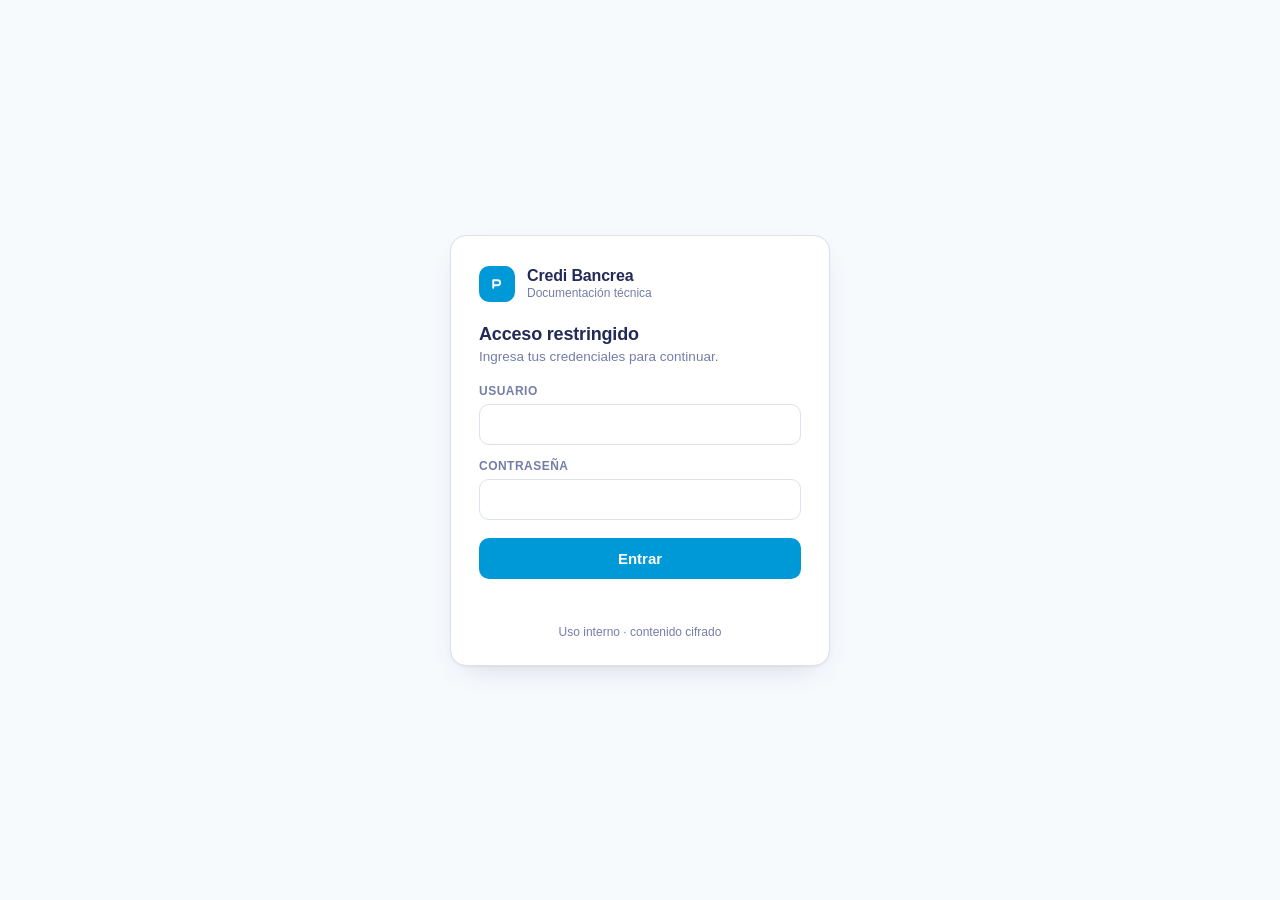
<file: index.html>
<!doctype html>
<html lang="es">
<head>
<meta charset="utf-8">
<meta name="viewport" content="width=device-width, initial-scale=1">
<meta name="robots" content="noindex, nofollow">
<title>Credi Bancrea · Acceso</title>
<link rel="icon" href="data:image/svg+xml,%3Csvg xmlns='http://www.w3.org/2000/svg' viewBox='0 0 64 64'%3E%3Crect width='64' height='64' rx='14' fill='%230099D8'/%3E%3Cpath d='M20 44V20h14a8 8 0 0 1 0 16H20' fill='none' stroke='%23fff' stroke-width='6' stroke-linecap='round' stroke-linejoin='round'/%3E%3C/svg%3E">
<style>
  :root { --azul:#0099D8; --navy:#242A57; --lima:#A4CD39; --gris:#757DA8; --bg:#F7FAFD; --card:#fff; --line:#DCE0EF; --ink:#242A57; --err:#CC3B3B; }
  @media (prefers-color-scheme: dark) {
    :root:not([data-theme="light"]) { --bg:#0F1320; --card:#171E31; --line:#262E47; --ink:#E6E9F4; --navy:#E6E9F4; --gris:#9AA3C4; }
  }
  :root[data-theme="dark"] { --bg:#0F1320; --card:#171E31; --line:#262E47; --ink:#E6E9F4; --navy:#E6E9F4; --gris:#9AA3C4; }
  * { box-sizing:border-box; }
  html,body { height:100%; }
  body { margin:0; background:var(--bg); color:var(--ink); font-family:Inter,-apple-system,"Segoe UI",Roboto,Helvetica,Arial,sans-serif; display:grid; place-items:center; padding:24px; -webkit-font-smoothing:antialiased; }
  .box { width:100%; max-width:380px; background:var(--card); border:1px solid var(--line); border-radius:16px; padding:30px 28px 26px; box-shadow:0 1px 2px rgba(36,42,87,.06),0 12px 32px -14px rgba(36,42,87,.2); }
  .brand { display:flex; align-items:center; gap:12px; margin-bottom:22px; }
  .mark { width:36px; height:36px; border-radius:10px; background:var(--azul); display:grid; place-items:center; flex:none; }
  .mark svg { width:20px; height:20px; }
  .brand b { display:block; font-size:16px; letter-spacing:-.01em; color:var(--navy); }
  .brand small { display:block; font-size:12px; color:var(--gris); margin-top:1px; }
  h1 { font-size:18px; font-weight:600; margin:0 0 4px; color:var(--navy); letter-spacing:-.01em; }
  p.sub { margin:0 0 20px; font-size:13.5px; color:var(--gris); }
  label { display:block; font-size:12px; font-weight:600; color:var(--gris); letter-spacing:.04em; text-transform:uppercase; margin:0 0 6px; }
  input { width:100%; font:inherit; font-size:15px; color:var(--ink); background:transparent; border:1px solid var(--line); border-radius:10px; padding:11px 12px; margin-bottom:14px; outline:none; }
  input:focus { border-color:var(--azul); box-shadow:0 0 0 3px rgba(0,153,216,.18); }
  button { width:100%; font:inherit; font-weight:600; font-size:15px; color:#fff; background:var(--azul); border:0; border-radius:10px; padding:12px; cursor:pointer; margin-top:4px; }
  button:hover { background:#0084BB; } button:disabled { opacity:.6; cursor:progress; }
  button:focus-visible { outline:2px solid var(--navy); outline-offset:3px; }
  .err { min-height:18px; font-size:13px; color:var(--err); margin:10px 0 0; }
  .foot { margin-top:18px; font-size:12px; color:var(--gris); text-align:center; }
  .hidden { display:none; }
  .spin { text-align:center; color:var(--gris); font-size:14px; }
</style>
</head>
<body>
  <main class="box" id="box">
    <div class="brand">
      <span class="mark" aria-hidden="true"><svg viewBox="0 0 64 64" fill="none"><path d="M20 44V20h14a8 8 0 0 1 0 16H20" stroke="#fff" stroke-width="6" stroke-linecap="round" stroke-linejoin="round"/></svg></span>
      <span><b>Credi Bancrea</b><small>Documentación técnica</small></span>
    </div>
    <div id="spin" class="spin hidden">Verificando sesión…</div>
    <form id="f" autocomplete="off">
      <h1>Acceso restringido</h1>
      <p class="sub">Ingresa tus credenciales para continuar.</p>
      <label for="u">Usuario</label>
      <input id="u" name="u" inputmode="numeric" autocomplete="username" required>
      <label for="p">Contraseña</label>
      <input id="p" name="p" type="password" autocomplete="current-password" required>
      <button id="b" type="submit">Entrar</button>
      <div class="err" id="e" role="alert"></div>
    </form>
    <div class="foot">Uso interno · contenido cifrado</div>
  </main>

<script>
(function () {
  var USER_HASH = "b869414a80553486cbe69006080984d36896a671c5249d7086890b59acc8eb8e";
  var SALT = "Uo6McItUBMXsmYdI359rFg==", IV = "aIXXueM9Gk9CdmC1", CT = "esN6kWhi/NdhHUaZi/[base64]/KemKIYo9BOOeZagitKhwZbsJ7okDwL3He6BkniKF11EcYkaK0ZU8RdyNJmQvfqgYrDfsmzgWnoHSG3eX3DRz1MSqpm2w71VA7mkOWADVoK0n52JsPhJNqlPpZJuaMiPZR2PvLNzA/ZpEEaJaORx2k7NLlicG0a8zpMoHP9ucH1z0zsK9Tk91LJfEXpW2Ppy0soLQrpFJjkW/ik/S8acOcFRU03bkRp0OhqYAf5W6h5IaoAAlGLfA86WXWkkFIyyS/JbQW4hyAymOdHeimA/Otknh7aRsVxk/c2d+6r3DqaLDipYbUS046LzrENj1QqSPknG2zc7FVz29hYfEbmYk+QEDdEHHM/8WzKSJ3dryx5YPdgn8wtt9ylm5ck+SmGeTAqv9D4B8NZysUMB8thuj1i5d9oKJ1XuWvXJeICUQS6TtIJ80tCuSvrQ6ZQorKmqQvFbCHgzcUNV1ddI/gk9WSdAUugM9ULmYmlYMe+C8wRJeCNsptC35lYxY1kNbPYmMUdpk8xJJNbTIUzd9bDYSgw1TelReJN42bkuhswsOZPO+1iObEslGuyD76k/iuN/+KNxFfnatBABCa6XN4RLB88uGURnZeDpW2L+Eh7govEYxRMgcfytg1XcfE6rTaHRVf50w07+wNWKR/SI1XzG127EZDv8KWwgRECeHjJU/ANN73Nw86RKj0RMvMpiTOQNwEYx0d7flY3eRnkvLk/JqVLNYC7hwTAp0nk+gaE1mHQq4MzS1kVZ5IrOj4jvkOuI/PT3DlqBj5ivnlebaZU6dw7tL6kFJuxn+q6V4KaPC1gwDuiH0dUppdzjNIMFG5yVjGKAlv5WAqAt4r7sJuvjixkZg4X+um7jDlS8Zn7JQ7iBuufwzvIFnqNiUvtSA0j2jGsSK3dm65aqcjzLOb6pJS0TXlxZ27zwVnq8JFjcnAGd//[base64]/n7CvJOkJDJGvknoENe/xIZ1BVJx/MSjcnTvAP94s+2pbYxP/rhPr/zqeIlQLgdoyYFXPVJ0Q+S4NkIBcEwzHUFhbyTD8QcGzZ04/kqNmH9fPgxZxmCuwWc2lkHKY4qYlqo9tIUkEHcP+f02BfR2ESY76D0iVuRNhxSg53/NknGHgbqIBhJntLVO1AIHQ6TKr2au8ONAhoM56LPM6afiQF9r8DWpYhwKic6Ixxn+bk65kwGOgj8qg/o6mgy8mHsneMhgvdVHFzsDSiATI+ikZpHBEX/+6rvl6fifZmHd6GxanRvUCS8yeKZI8CCKkR59U1ffGA8BC9+bcw4uJtuOyuok8dCH5LJkRiwQ7kmkbwoUuktx+OhCMoYXU6u+zh2dY/4X2dz1/[base64]/tveXJFtQGlaObAM5gzM+mZjMO4E6nyWx8bepk0Iy2ILVVozm69M6qrb2alIL3ABNU47emtbNuoI2lBYNNVJ7MgZpFYBrt55YFT90UC4lhl5U7s7G9mVXvakLF9mItscI3K9ItGQc7wGgNu1aJiI/xmcULYpFkRUSGS4j10YJ3PZ1zWg7Tsmakq6mACHNNrKfm15sVXMjg5lUN1OTCpu3GpQwelwaCifKk1M8qV6UG5E2NfFAxZt+yQTioVcIH687sbIeBL9r2Evv5BVjrIFtj2zc1CM2usU4crVqXWxDPPBLKBKfsiN1Adk79x99wg1kq7bvnBj/[base64]/TY/NnpPcZzNln673CAo77MnefL6eSWza4T+SLoS2AlMaXG8bAC5BxIbSxfoN8JgTsQDM1qV4/7gfTrbkg8llpgG2NUT6pmQQcTkpfNDTjb1o4K4sDATSZmFuxMyTh5M68Q5PuVOPA+zUMkMr6YLduzfN9drTMWV754Dn9wGvMdYMVfkb6lvEpM3K1/YoEC11liIbj8KI5HZXTvnluDrxw50VZFHcmj+xkXUrRxLIUWGnYQ9N0uHJtMZ4vnr12/GOcUtAb53jHqEl3dm8YH5fGn50PvgJrsd1tkvMFlt36snR79jOr8kkW5O+15XTmINLQpTF5Qw5J5EqlZWP7dp17XiloCDjb9Cm8zjq4qKrvJsP65qDhSlfe9p5XpKLZEgofFVk3Fw7IxBWpuUe27tX921OQJx87sXtilmTVzALCE6tfRYH+zvRNqEQq2/BVjOvNT36Ph8E8OynMTwrErmnFIMO/FHVxmIeAi1W6G08L7yIbjeetm0JDbB/CzsmFBRks6TT36Ecu5SCOfDZJPtjGdZiruPtrVZ2mrF8Ct7uccixKCTVsts5eZsAABhu/2L3aA7lptXYE/DSbLYCUlQGSOdMABjX867HViUuLsxIapB6lBu2YbpFb8S3Fsa37jPqI2uFdrTtW8RbDnsRf4+LQPGYg4zPw8Wz8/[base64]/wVFrorPjwM+yj8K5G/at5EFbaWG9yQjRrjnbrTcgBGK5vUta4gzYxa/[base64]/0P6hrdAkMtMyc2AnjnBY3YfblLXmsW7C37o0/ytQwiexbFf907igOhgYiiuLCAE79fYoXATFgHTQk3SYzYKxlY6/IC5hN9dOA6gLjbNArUtSEu1DZbekSBl9057u+F23TmL7ORIpTmRn2/WXZgjoocF0jBZz1tWQ5erfnDRDH9Ie8rYKeSCG16txYpYzQpl//uw06UvPZGSz4Nfd4ZU4bZ1eCQy7LJkeSNhSqH/cjTb3W2a6f0DkNLaF2SLyoWF8gRdN3Bv7T6ztELCPKP5xEuOsxvWj1CHErT/DMGyB5Ddfgdu1B7YJRE3ihSuLbCK+DW/zflZp+ul6oWaibdv8H3uP8IUVnToM3zIB7YO7ZKGxU7egsbUbCUIsGNgqv+9JVHHighajR+3cEmJ8NRBiUeqH++FHmqzs/yxBmaCN4o4r8y2gfyHDrkacJ8xRDdMkT5oMKd7Uwg40BJugwD4qXW71/OL+zqrff2eYZkuT3qq9Tdkum64gvdswfwgGEmfn/3Jm7UaWWODEk05ohmZP0WutWAz1Xy5BUq5balG462L7G0a7Qe7ph5eaSc1uM+TRx6PwgZE9zuNjH5+mNkxYHHb6CsxIjCcAetBQ/hiCnz4MTm/fyyfnN7LUdTjpOjCXyiI8Gdg1FDfa6iY9e+5WeXfVKapdbqlmTV1MaCGClvCMA0ERdU3HRbwbw6ETn9kRfdXcbXgbYkaXj+Ck7FS8/9RQyXhIzjznuIjM3UpWZQBKJw3HyCc+RJejgRnIjccASXkxXTXLHY1uy1H/4A04cIkXIWTHkCNUAPCYCpWQbb0HsDzYIZFIhreb/uHrYPFmQAF79RClgHy9FQmXvb/BqQOrVZAcoIsqo57Kt4/XHERdqNpeXsKZwVQ31LG5J7pz5cnHYuu7wW5/u409tzN9PduRl8tuwB0SX9ECPGp/oEf8aUpPC6scHti/UQdB12suOdcaQdthYI/L2Ce6Sj9EWDsdOOPZqWrOhmvQ3F4LPoQLyPqZ1OeyFHYVKscwP53anjbBQBK7kBIDI3TOMSK4jppr7zUDOcxP9bMy3fSfZ8fZDIcxQk2Xb6E9duEZTXUDJ8tPxYKh2gjvQxxPitRI98SSOq4dXiA5cgjlCGnMXkWF53LknvvKAYHoNPuUq120/fw3GOvg9Ys9S3PBRLYaig/tJcNETBSoTOQ9uXkDW/rHTkqr+FD+k9fuGUSYL0fX/RpsoZ2bt4LvK6o/wUoXys8AI7tmo8IbF52nHCJU6BZJPZ/4SC7cFg5iNQPfWOHWvlSyat986gzmVgSZIrr+p8RjtRQVm2mvCgiYF1+nApj5D0apQZ+qSibL+HJ/2avxJeetWljdnX3d1A+i6Ntk1PND0kYwLR6lpUldoB+riNDD50Gj+LWb+707aXsuTqRaSRE+rniAzcQwMKUquxTR9BNMKgHom5sLNqaqw2lTD+cxF6rh8qgrPQNorgoQufvay/W+rO/3e0XkFUWsKOSMrmQGgkoPOWQgnYExU4IrFjJQofTczJ9RY9nrBz116SAO4myLzqOjDnmSO5DFkGZNkR+iEuLT7yh/kTeGsWWe3IurkwdvBnPmG8+e6qiTTGdSCFGDG6bMVfiQ8dxIiH/P4ZDFtW1yiloN2plhbYdJgOgE7v7dxx6cpKRVs5cH2b80fPBerK6JpmqKtS7cq25WIQMKVwhZNplFpE+k7H/5Vo2MP3P3028LTnZyn31RDBoIAgGZ6oYV5GFOsBoJYv7LpMlTFDHOvGtMd7igbaXXLI4UP04mAvF4m6Z05VGNYIzcwmD3lIlgN/scISOEj7Co2CwaLrgfoZtDt/ATU+mlvCSFbz+/iXKQp4e3vdnuYNWHB9jJMhhtzTUlicCdeIFefNutUBbSkTlZbfaFQhlf8yXuIjUQn/YBpibXvGNohigaJzYQ6af6hzWxL765ldgkfLKnSi1OEZg2qk3AvjcHwOotn/+kEwUNx5ua5KwrKP6/YceWGdnuJko+xhHfQK+Pd25FuJkydMrQ2VOjGK+rSrqA0qggnq9YrJIt8gUUmjFIkurHuCNI3uwfGHmXXVG1vCOpmyy5FMOBJN58+GLpOtgHQQnA/BMctiZr/jD0eH6EF0l/R81aF1SnY3J8RQbw50qut38RZLphtXv3YbxrbPc3GEt2o7U3zcszumZNGLYb4Xxe+cFImrnFi/rcBOA/bN2oYs5CMxGswNt60C1N6PEWCk0Fdy4+r34bksBYd0BkXrPAgNefQD2lyAyKGs6ytvuJvV7I7ZnBDpttHJ5bqdbnm1E4RkLIqNowsnXPDNjIvs9yeV7s/[base64]/[base64]/g4w957OYS5f2FKQ+deAvQPT5t1Iy08Hl4h6ovbrAquRN3so5GmKUF1JHZN3YgAvsYeWnF9rB2p6i3fRxlO0qfn23ll6Nbtpd9QWg59U1Ba7hOgHDe72N03lu1Pr+xsESXOoi14hMi5NmCQ+FucFuogu2mTfvhC8P1r4VVD0PSFKFYJDIowJnJUObTjJRYU/ayc78xwVU7LALlCSg6K3mhuIMO75Lr0FisPHI1BEmY3yzlsF1UNhktX/mMBHJkLYne6gDd3WvM6ku4Q4Z58ZolJkcw78HwimU4UBUu4uiD2B0/4Q6wQCTS2V675szB/ZEK/CLUsbvO6fc5Tbuc9n7cG6+nGebVaSU1wdQRIU+Kzjrgd7rN/h5j2fPTs+kuNjWZ/kwHJfoNei4StTtqqLPFw2I7YxX/24xHDZrSTdBlQnxyhls7SIJUS5nUJTGnm9+CuRzwL3rZRPmnRNGbsAYihtImwa3IJAnEqUArvKe+oHfGLoGDoywPi+co0CYADR0f0dJ+0fnkdUMOw8DBI6vN/uSMsoYpNjO5T9DTIp7WxCX/OkodcxLW5J9nTE4MmnbSFTDjksq/Jb6ONWCGrNUmn1+OzxCi2JTYS4FyxOQR/hIuN7wYrrfK3uG0MeQ92NTtL6b0TNCTuOJNlIHDzcZmW1N4rHS+wfMWoNKhM/k6RAD5atKR+Flxv6s4Aqg7dryGkRbLXGVMj4snrxM4k73XDZRxeoaNFuZXhI5etcm6BHsrY+livhgdhtQyQoSiDv3WOW8eS2F+kL1Jj5C2jFJ00c2CCv/[base64]/LN9CCW8RDvYIVc0E9VHyiGbNUh7sUSbqddVwVD58l1nR2WiVi8zag8dCq3ixYcSSIUjFPxH12n1LXSCqkOQDUBUKVR2rcjiAWjByKbYq4dJJKwsK3vlmXpKlvwuyyWR53rUo1RtNlDgx7Mx/wZJMPzCSO9OkMtNEqGzJtDqpbXCM5bkGHoUqQQUVygeCKTm1USokwtp6SE0u9QI+rUJmgcJHowfzI6D1IZIxUpJjJq2sEVEuLcBvySJiolJlvZHRHqN80Wezq6AYF1N3cmwUeMjXjLa0EBlNVs/urUX+fBtk6fB+hPDRv6NZ+cGD+1fzAW7oI88glI44OKwFZNlIAN/[base64]/w1TWlVeEdXAzqWvDZC85sPiHXTIlhNaXT0W7FgMBDXCgvgTivNMVbhR+qCwNJcYkX1mgDU9JaFEvkiiejMZ4NpDdsBf66Eqn/CKNErZDCbXrno6rnqBlGwK3i5WXV86Dt3xFn2jOFty6RakpRWYzInKjhRok4HnSLoWVX0v4ijbN+OccgnrPfqY8Spalf/+ShMXkwm26ubTZoqLOnTeOrh1P8sHy+U0h532zB38HBpX7LziF8XkQ5/SU+RqeQpKgKCVAcpZNlxzpB4vOmJrzbX7u/IOU5cIymw78AmZJYs5qCDDCfI8O/cBIsBvH6tRjRJlrrSrFPIgpmeCQ74BUY8QKyO+gAoo9XRM8J3PE3FWsAGl8kYka6kVZMVBs9kmnPIKfFvmkOo5XfNsrJ+ughoK2byiIEAzrJ6W1pWdTOjh4uEUTRGsT9agm65CZkHDwC3IJBaRCOCUY39VddGHl1JD9stxYCUFmKKsbtL/w2JyMcxh+jpkcwlsPDiVnlma88pfjB3ds833t+oRKhXckUMZEA9MIoNt2317eNw4R2+zvd886k82WCvF9PJtSoIyOX8DtmtgtfctLZwSN49eBYR9EJ21yUKClmo4LSNtj76DJzzZvez7dKUqEd4nGfYSUW4Y3ZJfLzahXOzq8hji63H/5GC10zaFUOlkC99usQVWpcDClQYvB1kYDAdLZiznGYaZMC4Oh7g0H3JfxAJMk3bKDC8ER/2U6uR6JpbGvfMmjFKNdGxlt00tsRNFnfraKtO9an/qxiYJOUP6HdUdDNTJFdtByZZe5hMVA8nBveVwyAVdd1NRIzTZBM7TTB4vpbwdQZk2EmnL/Fu1WYfevNNRgbKTHNTaMleGziBshdD+FGqaJp5P9k/Kz03a52G8vjMsn9ohLROQGjCqiTGgM6iNUznw4LlHfI/kaI4LSWOYwl5utEllxx6LP9CN9agmD7DwRdbcf1QATsXRMnrSfPIUMnkj4kv3kotouMCEAPhMo5qHHJTvpHb3WnzUl3S2/JKI3Xmx0nRwRy91aZD2xhns/AG5NwKFCy4vJcIw4tLNyLXggtKny+f8whVFUYFu0sOUUfQPRmKQjtufSDk+UTA8R6q00aHo0xwp63uiUszHzfYaqASVAkddiJ9PQiLk16mz4UPbpYIjSR+YBRERsekXijZAhETnRrqVLbTkbyaRKpUEve9/jXHhEUvUG/jjjllvcHwqPIXX5rX3Ck1z+z31ZNI3PFuTaQF+Yl74x3vaxlpWz/7OihpdUH/dNjXURr3ilr7InDk1xR3MTiZ+zDc5e0m+R6dyGxtp6a03LGGuj89JvtWhcHowRA9W0m3cdbju/GGQlB/X8vO7ABbBBJaSEo2lbeLlMFu4s4oPhYKH5uy1hshCvN1/OnZZEWyXqYktcj1LD+B8uC7jkZj1vmJebnQwZ8J2ojc3FlK8AphbsCbkd73DowgKFxIsAa67rF01fS7SGhMVH15nHIptLAAHMk/JuM2NVBa1OwXID3tqQ1zNn9a6G0mhTTkq/w2SlamC6n9ltuwpmtLvcfEoumcWXAg16mSC1Iw7mfmRpGX0mQ4kWcFMnYOuhYUeKvz7zX7rno4Sg2c57zVQNGGVg7oAYHXpTD/UAkc6RH9iGhGDjOswJLi/aApv1nIV4eZDTaVrzKErLqcFHLCK/LFEUvHK6Z58mJyZVcFZ/lGumh7EKr2zWmcvmwgpHFu+ItLoB7Vfi3j3g3vcLygy4HWhFm9F18skBUbuv0sBfng/uI/QQy2Lf9w1IJWtIbyxonhAk8Or5mEPExQCBa/599T+xt2+OMC4tab6W0OcSlUrYdQqzzi89M795Er1nomOkn8sGtxwcv3nnrd67LtIx/MeifmMZx7TjaskS7of25BeWa03V4EaomIbuOVYbCNtW2L8xHL9ShBV2ec/+Jb+p8JenFra0Xi5aiqSI409VgZgyypzv7iBNXZxNloUm4E9M1q4mnYq8FdUr/0aFavzh2l8GC+kbGH48EWyVebXxYqr/RxcChGKWF8muRlrQdNNs6lN7BC6udu86x3sGtSppWBJ78V6jh2DJD5NDNzhDxHm9f8PKHv9kidnSBWghIDoS97E7xiJux0olPxO6kJnPSiN7YAyjK2hwS6zPx3UyntZO9g4QXk5bF9kMqGJdjEWcmIabCHnP5J4wREtmQp/R2KYNmblyoYkqb4sI/+J/6VCSB6RJY2B6B3IC6XY5K8cHj2gz35tqEQCU5AQ/[base64]/o/i+UD5YXCNZ2wUn+uXf7SCQnazmxL4uTe15mAsv50XjCgnrP78CT2Az8r39yc8Qb7Emi93pmgN3n04UmCkTKsUjy8Lb3Vlkn8EpvCOJF50ctwR7YmfuIVFoX6EjGXRfb3gnCNIDkk2GWdTnBS8YnwjPvOwLGHW/SwtLw4D+0uZObZocboJntzY7pNuyAYzuE/WbKeG77UBLXdNXHPNTrpxxmiS8Eymq5wtRc0sHmaihpR47uYH51GC06JjOGn8ZxcQQThhrDgabzEft2LDnajsoiKQXl14Uny99mQY/yZlaan3Pb+o5fQKNFyZlCzhyCFoqh++BuTcstQIaqjPnEtRs8hy9NIKvBaaTfVvuKlMA7CrahTRtvNhnCyjlWOfsE2uFIznM7bJWfZQQzfDYlTFKYa/T50+hYq+9pFgzcOP0U2Si5L1VwpPOh/pHLglNuZ8laVXoQBRH1FIInoOyKf9XTYw2q8mgVk9WzGGC+paFX82Olr9ttnPOavvb98CjueczMe+5NxZktXPGYSrMFzBqjCeTSlSwTf5nSkxpu/qBkIb8sM5uYg/5x4UH9S8yAw/MEuqC92Q6I4BNOSuDQcpyTlUj2O1Nz17DfNWx9wV8dhJem5+UsV9/LpzKdAM/kRForQY6orze1gGS1VcXabXlY6g9jxi6Jd/Fvf3dDgDV2bMyeU8fljcBxf0Ilrs8kVDjWH79d8E0Vii3xa8BrX7n3PY0giPzjwYrKIbXqCVTtdwvAKv1Xo0IUCoZ8Z0xeBOBFcFH5SfRODQPCPU6L/3tOj6henf0eQ1c5F9OwHd1xqi+wvcY46EM+p0m4MHR+2yI8Hgi0gXxJyYZbm14o8s92T8M+GvOm+X/GeiIls8JlNx5QT3C1hJ+5wesGGM8WrRb7LVOOm87A9Op1lEqET1C6IGEL9lkD+lRMgyGpccWgvuV4W1pSh/hUsff7t+nrjE0lVv9AcWv3a1T3bza5G5e1J13GtoIh4RbMe5YWhD+EZbQlLPy95ggGh26nZLXiK2ydZTVr9PXsnyYUC6OI2cTHXRF89J3UMxAmcjcIpmG3WPiqhNuVM1z/mGTXYjkEWZwR8LJEzNEI1Vcqt2dxKfQP2OFGbBiEZjIidrjSH/A+sIW1UoqpDq/Nei3HOs4edR18KwtFwCGLAmnlu33HlkOwsgPTJmapjT+pSOwm9uUSWR0+gFvwifLqcm0jaty07KqSq74sPWAfPKEa7mfCPcQd6OGUBA0Us7qEHYvitP/rup91SwVT6yO0K2sUlcN39/it0R+sJ8nnO3TMOnDVrMTKhlAu1qE6ctCAdnJuM+JToIvHIunsuSoYDKvUHwXYxCYnXlJ4khwgblyMn+m+D+gX3B92ouDq6z1aXQneDoC2+1RrB7jGN/biBkrVRzpibSKVe/4zh3fvdZSNs3jH9pY3x+Mg+GWNQ3Un8srZetZsw4NsWVEGYroSnVelrUHlWyTP7c3fjlQ6zuVaGa3FcVRObSjE0jO3SzDZxHx2RHyppqXOLd8Wo1nD8/FLrQh/z0um8leETEIg1j4zX/JrS2tSf1yYbdTYpQ8uyJjKNU4gX7W/V8QzyTBCEL6MDwrHRWjl40nHdsm9dvHJaEf5cwFSr12AaKr7Ljv9ZVwtF5Q0twOFSVMeZM2iFdFjTE3Z7/ICc3sXQehP", ITER = 600000;
  var SS_KEY = "cb_k";
  var enc = new TextEncoder(), dec = new TextDecoder();

  function b64d(s) { var bin = atob(s), u = new Uint8Array(bin.length); for (var i = 0; i < bin.length; i++) u[i] = bin.charCodeAt(i); return u; }
  function b64e(u) { var s = ""; for (var i = 0; i < u.length; i++) s += String.fromCharCode(u[i]); return btoa(s); }
  function hex(buf) { return Array.prototype.map.call(new Uint8Array(buf), function (b) { return ("0" + b.toString(16)).slice(-2); }).join(""); }

  function deriveKey(pass) {
    return crypto.subtle.importKey("raw", enc.encode(pass), "PBKDF2", false, ["deriveKey"]).then(function (km) {
      return crypto.subtle.deriveKey({ name: "PBKDF2", salt: b64d(SALT), iterations: ITER, hash: "SHA-256" }, km,
        { name: "AES-GCM", length: 256 }, true, ["decrypt"]);
    });
  }
  function importRaw(rawB64) {
    return crypto.subtle.importKey("raw", b64d(rawB64), { name: "AES-GCM" }, true, ["decrypt"]);
  }
  function decryptWith(key) {
    return crypto.subtle.decrypt({ name: "AES-GCM", iv: b64d(IV) }, key, b64d(CT)).then(function (pt) { return dec.decode(pt); });
  }
  function render(html) {
    document.open(); document.write(html); document.close();
  }

  var f = document.getElementById("f"), e = document.getElementById("e"), b = document.getElementById("b"), spin = document.getElementById("spin");

  // Sesión ya abierta en esta pestaña: descifra en silencio.
  var saved = null;
  try { saved = sessionStorage.getItem(SS_KEY); } catch (_) {}
  if (saved) {
    f.classList.add("hidden"); spin.classList.remove("hidden");
    importRaw(saved).then(decryptWith).then(render).catch(function () {
      try { sessionStorage.removeItem(SS_KEY); } catch (_) {}
      spin.classList.add("hidden"); f.classList.remove("hidden");
    });
  }

  f.addEventListener("submit", function (ev) {
    ev.preventDefault(); e.textContent = ""; b.disabled = true;
    var u = document.getElementById("u").value.trim(), p = document.getElementById("p").value;
    crypto.subtle.digest("SHA-256", enc.encode(u)).then(function (h) {
      if (hex(h) !== USER_HASH) throw new Error("bad");
      return deriveKey(p);
    }).then(function (key) {
      return decryptWith(key).then(function (html) {
        return crypto.subtle.exportKey("raw", key).then(function (raw) {
          try { sessionStorage.setItem(SS_KEY, b64e(new Uint8Array(raw))); } catch (_) {}
          render(html);
        });
      });
    }).catch(function () {
      b.disabled = false;
      e.textContent = "Usuario o contraseña incorrectos.";
      document.getElementById("p").value = ""; document.getElementById("p").focus();
    });
  });
})();
</script>
</body>
</html>
</file>
